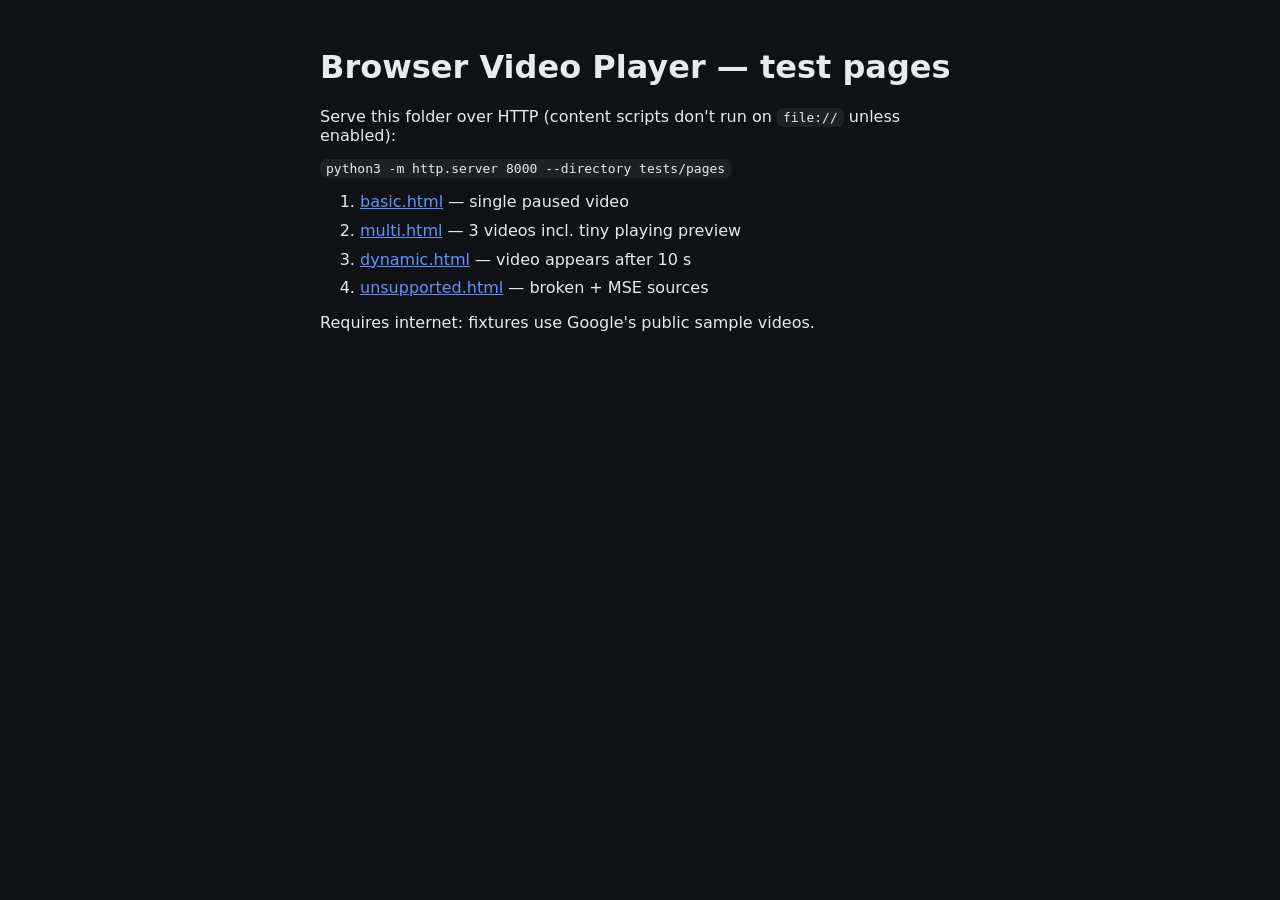
<file: tests/pages/index.html>
<!doctype html><html lang="en"><head><meta charset="utf-8"><title>BVP test hub</title>
<style>body{font-family:system-ui;background:#0f1115;color:#e8eaee;margin:3rem auto;max-width:640px;padding:0 1rem}
a{color:#5b96ff}li{margin:.6rem 0}code{background:#1c2027;padding:2px 6px;border-radius:6px}</style></head>
<body><h1>Browser Video Player — test pages</h1>
<p>Serve this folder over HTTP (content scripts don't run on <code>file://</code> unless enabled):</p>
<pre><code>python3 -m http.server 8000 --directory tests/pages</code></pre>
<ol>
<li><a href="basic.html">basic.html</a> — single paused video</li>
<li><a href="multi.html">multi.html</a> — 3 videos incl. tiny playing preview</li>
<li><a href="dynamic.html">dynamic.html</a> — video appears after 10 s</li>
<li><a href="unsupported.html">unsupported.html</a> — broken + MSE sources</li>
</ol>
<p>Requires internet: fixtures use Google's public sample videos.</p>
</body></html>
</file>
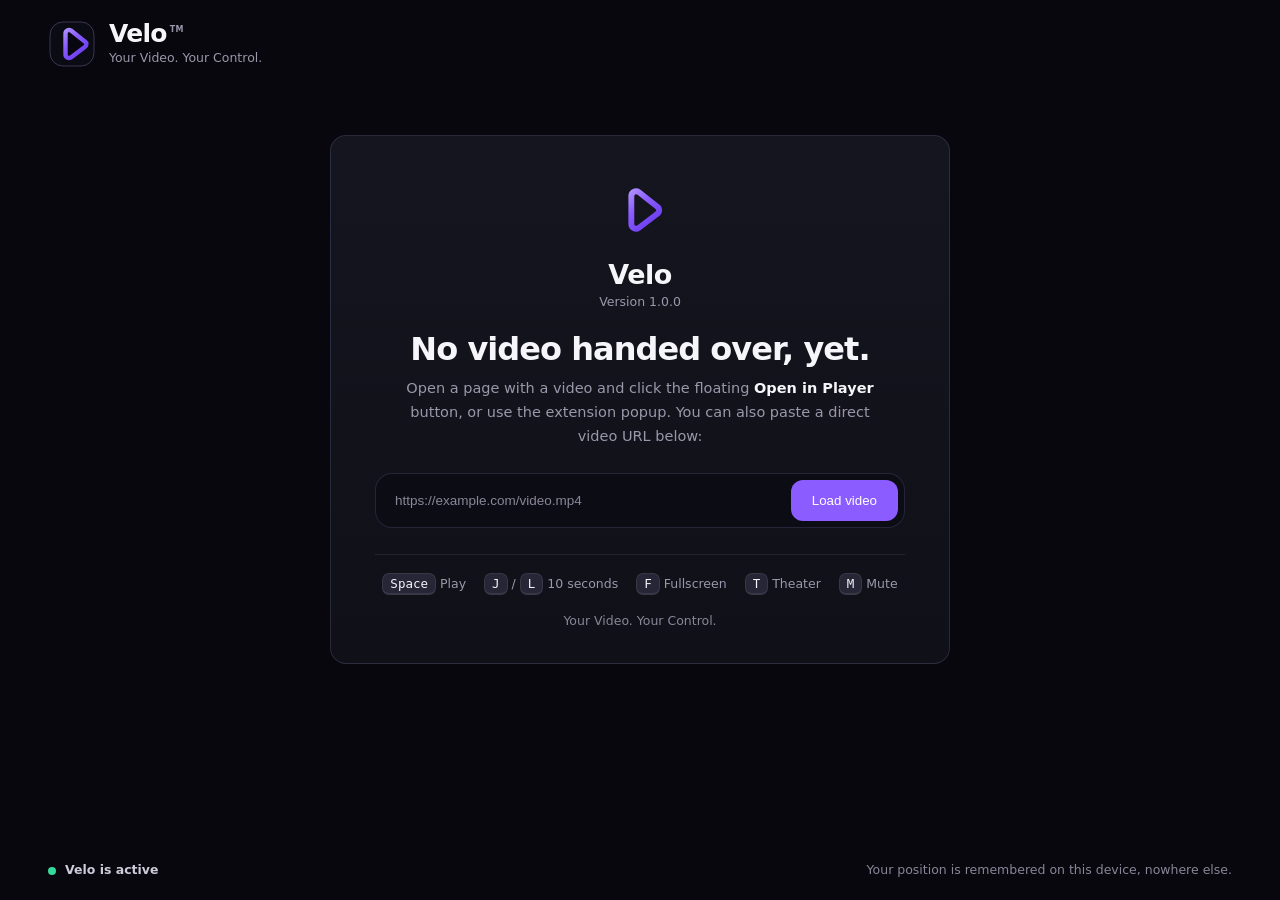
<file: player/player.html>
<!doctype html>
<html lang="en">
<head>
  <meta charset="utf-8">
  <meta name="viewport" content="width=device-width, initial-scale=1">
  <meta name="color-scheme" content="dark">
  <meta name="description" content="Velo. Your Video. Your Control.">
  <title>Velo | Video Player</title>
  <link rel="icon" type="image/svg+xml" href="data:image/svg+xml,%3Csvg xmlns='http://www.w3.org/2000/svg' viewBox='0 0 48 48'%3E%3Cdefs%3E%3ClinearGradient id='g' x1='8' y1='6' x2='40' y2='42' gradientUnits='userSpaceOnUse'%3E%3Cstop offset='0' stop-color='%23C4B0FF'/%3E%3Cstop offset='.45' stop-color='%238B5CFF'/%3E%3Cstop offset='1' stop-color='%235B2EE5'/%3E%3C/linearGradient%3E%3C/defs%3E%3Crect x='2' y='2' width='44' height='44' rx='13' fill='%230B0B13'/%3E%3Cpath d='M17.5 13.5v21c0 2.8 3.1 4.5 5.5 3L36.8 27c2.1-1.4 2.1-4.2 0-5.6L23 10.5c-2.4-1.5-5.5.2-5.5 3z' fill='%23080711' stroke='url(%23g)' stroke-width='4.4' stroke-linejoin='round'/%3E%3C/svg%3E">
  <link rel="stylesheet" href="player.css">
</head>
<body>
  <div id="app">
    <header id="topbar">
      <div class="brand">
        <svg class="brand-icon" viewBox="0 0 48 48" aria-hidden="true"><defs><linearGradient id="vgHead" x1="8" y1="6" x2="40" y2="42" gradientUnits="userSpaceOnUse"><stop offset="0" stop-color="#C4B0FF"/><stop offset=".45" stop-color="#8B5CFF"/><stop offset="1" stop-color="#5B2EE5"/></linearGradient></defs><rect x="2" y="2" width="44" height="44" rx="13" fill="#0B0B13" stroke="rgba(190,170,255,.28)"/><path d="M17.5 13.5v21c0 2.8 3.1 4.5 5.5 3L36.8 27c2.1-1.4 2.1-4.2 0-5.6L23 10.5c-2.4-1.5-5.5.2-5.5 3z" fill="#080711" stroke="url(#vgHead)" stroke-width="4.4" stroke-linejoin="round"/></svg>
        <span class="brand-copy">
          <span class="brand-name">Velo<sup>TM</sup></span>
          <span class="brand-tag">Your Video. Your Control.</span>
        </span>
      </div>
      <div id="videoTitle" class="title"></div>
      <div id="sourceNote" class="note"></div>
    </header>

    <main id="stage">
      <!-- ============ PLAYER ============ -->
      <div id="player" class="hidden">
        <video id="video" playsinline preload="auto"></video>
        <iframe id="embedFrame" class="hidden" allow="autoplay; fullscreen; picture-in-picture; encrypted-media" referrerpolicy="no-referrer-when-downgrade" frameborder="0"></iframe>

        <div class="velo-badge" aria-hidden="true">
          <svg viewBox="0 0 48 48"><defs><linearGradient id="vgBadge" x1="8" y1="6" x2="40" y2="42" gradientUnits="userSpaceOnUse"><stop offset="0" stop-color="#C4B0FF"/><stop offset=".45" stop-color="#8B5CFF"/><stop offset="1" stop-color="#5B2EE5"/></linearGradient></defs><path d="M17.5 13.5v21c0 2.8 3.1 4.5 5.5 3L36.8 27c2.1-1.4 2.1-4.2 0-5.6L23 10.5c-2.4-1.5-5.5.2-5.5 3z" fill="none" stroke="url(#vgBadge)" stroke-width="4.4" stroke-linejoin="round"/></svg>
          <span>Velo</span>
        </div>

        <!-- center layers -->
        <div id="spinner" class="center-layer hidden"><div class="ring"></div></div>
        <div id="bigPlay" class="center-layer hidden">
          <button id="bigPlayBtn" aria-label="Play">
            <svg viewBox="0 0 24 24" fill="currentColor"><path d="M8.8 6.1v11.8c0 .8.9 1.3 1.6.9l8.7-5.9a1.15 1.15 0 0 0 0-1.8L10.4 5.2c-.7-.4-1.6.1-1.6.9z"/></svg>
          </button>
        </div>

        <div id="errorBox" class="modal hidden">
          <div class="modal-card">
            <svg class="err-ico" viewBox="0 0 24 24" fill="none" stroke="currentColor" stroke-width="2" stroke-linecap="round" stroke-linejoin="round"><path d="m21.73 18-8-14a2 2 0 0 0-3.48 0l-8 14A2 2 0 0 0 4 21h16a2 2 0 0 0 1.73-3Z"/><path d="M12 9v4"/><path d="M12 17h.01"/></svg>
            <h2>Unable to play this video</h2>
            <p id="errorDetail">The video source may not be supported inside the extension player.</p>
            <p id="errorHint" class="hint"></p>
            <div class="actions">
              <button id="btnRetry" class="btn">Retry</button>
              <button id="btnPopout" class="btn ghost">Pop-out Player Window</button>
              <button id="btnLoadOther" class="btn ghost">Load a different URL</button>
              <a id="errorSrcLink" class="btn ghost hidden" target="_blank" rel="noopener">Open source URL</a>
            </div>
          </div>
        </div>

        <div id="endedBox" class="modal hidden">
          <div class="modal-card">
            <svg class="end-mark" viewBox="0 0 48 48" aria-hidden="true"><defs><linearGradient id="vgEnd" x1="8" y1="6" x2="40" y2="42" gradientUnits="userSpaceOnUse"><stop offset="0" stop-color="#C4B0FF"/><stop offset=".45" stop-color="#8B5CFF"/><stop offset="1" stop-color="#5B2EE5"/></linearGradient></defs><path d="M17.5 13.5v21c0 2.8 3.1 4.5 5.5 3L36.8 27c2.1-1.4 2.1-4.2 0-5.6L23 10.5c-2.4-1.5-5.5.2-5.5 3z" fill="none" stroke="url(#vgEnd)" stroke-width="4.4" stroke-linejoin="round"/></svg>
            <h2>Playback finished</h2>
            <div class="actions">
              <button id="btnReplay" class="btn">
                <svg viewBox="0 0 24 24" fill="none" stroke="currentColor" stroke-width="2" stroke-linecap="round" stroke-linejoin="round"><path d="M3 12a9 9 0 1 0 9-9 9.75 9.75 0 0 0-6.74 2.74L3 8"/><path d="M3 3v5h5"/></svg>
                Replay
              </button>
              <button id="btnEndedNext" class="btn ghost hidden">Next video <svg viewBox="0 0 24 24" fill="none" stroke="currentColor" stroke-width="2.4" stroke-linecap="round" stroke-linejoin="round"><path d="M9 5l7 7-7 7"/></svg></button>
            </div>
          </div>
        </div>

        <div id="toast" role="status"></div>

        <!-- ============ CONTROLS ============ -->
        <div id="controls">
          <div id="progress" role="slider" tabindex="0" aria-label="Seek bar"
               aria-valuemin="0" aria-valuemax="0" aria-valuenow="0">
            <div id="rail">
              <div id="bufferedBar"></div>
              <div id="playedBar"></div>
            </div>
            <div id="scrubHandle"></div>
            <div id="seekTip" class="hidden">0:00</div>
          </div>

          <div class="ctrl-row">
            <div class="cluster">
              <button id="btnPlay" class="ctl" title="Play / pause (space)" aria-label="Play or pause">
                <svg id="icoPlay" viewBox="0 0 24 24" fill="currentColor"><path d="M8.8 6.1v11.8c0 .8.9 1.3 1.6.9l8.7-5.9a1.15 1.15 0 0 0 0-1.8L10.4 5.2c-.7-.4-1.6.1-1.6.9z"/></svg>
                <svg id="icoPause" class="hidden" viewBox="0 0 24 24" fill="currentColor"><rect x="6.8" y="5" width="3.6" height="14" rx="1.8"/><rect x="13.6" y="5" width="3.6" height="14" rx="1.8"/></svg>
              </button>
              <button id="btnBack10" class="ctl" title="Back 10 seconds" aria-label="Back 10 seconds">
                <svg viewBox="0 0 24 24" fill="none" stroke="currentColor" stroke-width="2" stroke-linecap="round" stroke-linejoin="round"><path d="M3 12a9 9 0 1 0 9-9 9.75 9.75 0 0 0-6.74 2.74L3 8"/><path d="M3 3v5h5"/><text x="8.7" y="17.4" font-size="6.5" font-weight="700" fill="currentColor" stroke="none">10</text></svg>
              </button>
              <button id="btnFwd10" class="ctl" title="Forward 10 seconds" aria-label="Forward 10 seconds">
                <svg viewBox="0 0 24 24" fill="none" stroke="currentColor" stroke-width="2" stroke-linecap="round" stroke-linejoin="round"><path d="M21 12a9 9 0 1 1-9-9c2.52 0 4.93 1 6.74 2.74L21 8"/><path d="M21 3v5h-5"/><text x="8.7" y="17.4" font-size="6.5" font-weight="700" fill="currentColor" stroke="none">10</text></svg>
              </button>
              <button id="btnPrev" class="ctl" title="Previous video" aria-label="Previous video">
                <svg viewBox="0 0 24 24" fill="currentColor" stroke="currentColor" stroke-width="2" stroke-linecap="round" stroke-linejoin="round"><path d="M19 20 9 12l10-8v16z"/><path d="M5 19V5"/></svg>
              </button>
              <button id="btnNext" class="ctl" title="Next video" aria-label="Next video">
                <svg viewBox="0 0 24 24" fill="currentColor" stroke="currentColor" stroke-width="2" stroke-linecap="round" stroke-linejoin="round"><path d="m5 4 10 8-10 8V4z"/><path d="M19 5v14"/></svg>
              </button>
              <div class="time"><span id="tCur">0:00</span><span class="sep">/</span><span id="tDur">0:00</span></div>
            </div>

            <div class="cluster">
              <div id="volumeWrap">
                <button id="btnMute" class="ctl" title="Mute (m)" aria-label="Mute or unmute">
                  <svg id="icoVol" viewBox="0 0 24 24" fill="none" stroke="currentColor" stroke-width="2" stroke-linecap="round" stroke-linejoin="round"><path d="M11 5 6 9H2v6h4l5 4V5Z"/><path d="M15.54 8.46a5 5 0 0 1 0 7.07"/><path d="M19.07 4.93a10 10 0 0 1 0 14.14"/></svg>
                  <svg id="icoMuted" class="hidden" viewBox="0 0 24 24" fill="none" stroke="currentColor" stroke-width="2" stroke-linecap="round" stroke-linejoin="round"><path d="M11 5 6 9H2v6h4l5 4V5Z"/><path d="m22 9-6 6"/><path d="m16 9 6 6"/></svg>
                </button>
                <input id="volume" type="range" min="0" max="1" step="0.02" value="1" aria-label="Volume">
              </div>

              <div id="speedWrap">
                <button id="btnSpeed" class="ctl text" title="Playback speed" aria-haspopup="menu">1x</button>
                <div id="speedMenu" class="menu hidden" role="menu">
                  <div class="menu-head" aria-hidden="true">
                    <svg viewBox="0 0 24 24" fill="none" stroke="currentColor" stroke-width="2" stroke-linecap="round" stroke-linejoin="round"><path d="m12 14 4-4"/><path d="M3.34 19a10 10 0 1 1 17.32 0"/></svg>
                    <span>Speed</span>
                  </div>
                </div>
              </div>

              <button id="btnPip" class="ctl" title="Picture-in-picture (p)" aria-label="Picture in picture">
                <svg viewBox="0 0 24 24" fill="none" stroke="currentColor" stroke-width="2" stroke-linecap="round" stroke-linejoin="round"><path d="M21 9V5a2 2 0 0 0-2-2H5a2 2 0 0 0-2 2v14a2 2 0 0 0 2 2h4"/><rect x="13" y="13" width="8" height="5" rx="1"/></svg>
              </button>
              <button id="btnTheater" class="ctl" title="Theater mode (t)" aria-label="Theater mode">
                <svg viewBox="0 0 24 24" fill="none" stroke="currentColor" stroke-width="2"><rect x="3" y="6.5" width="18" height="11" rx="2.2"/></svg>
              </button>
              <button id="btnFull" class="ctl" title="Fullscreen (f)" aria-label="Fullscreen">
                <svg id="icoFull" viewBox="0 0 24 24" fill="none" stroke="currentColor" stroke-width="2" stroke-linecap="round" stroke-linejoin="round"><path d="M8 3H5a2 2 0 0 0-2 2v3"/><path d="M21 8V5a2 2 0 0 0-2-2h-3"/><path d="M3 16v3a2 2 0 0 0 2 2h3"/><path d="M16 21h3a2 2 0 0 0 2-2v-3"/></svg>
                <svg id="icoExitFull" class="hidden" viewBox="0 0 24 24" fill="none" stroke="currentColor" stroke-width="2" stroke-linecap="round" stroke-linejoin="round"><path d="M8 3v3a2 2 0 0 1-2 2H3"/><path d="M21 8h-3a2 2 0 0 1-2-2V3"/><path d="M3 16h3a2 2 0 0 1 2 2v3"/><path d="M16 21v-3a2 2 0 0 1 2-2h3"/></svg>
              </button>
            </div>
          </div>
        </div>
      </div>

      <!-- ============ EMPTY STATE / DIRECT LOAD ============ -->
      <div id="directLoad">
        <svg class="empty-logo" viewBox="0 0 48 48" aria-hidden="true"><defs><linearGradient id="vgEmpty" x1="8" y1="6" x2="40" y2="42" gradientUnits="userSpaceOnUse"><stop offset="0" stop-color="#C4B0FF"/><stop offset=".45" stop-color="#8B5CFF"/><stop offset="1" stop-color="#5B2EE5"/></linearGradient></defs><path d="M17.5 13.5v21c0 2.8 3.1 4.5 5.5 3L36.8 27c2.1-1.4 2.1-4.2 0-5.6L23 10.5c-2.4-1.5-5.5.2-5.5 3z" fill="none" stroke="url(#vgEmpty)" stroke-width="4.4" stroke-linejoin="round"/></svg>
        <p class="empty-brand">Velo</p>
        <p class="empty-version">Version 1.0.0</p>
        <h1>No video handed over, yet.</h1>
        <p class="dim">Open a page with a video and click the floating <strong>Open in Player</strong> button,
        or use the extension popup. You can also paste a direct video URL below:</p>
        <div class="direct-row">
          <input id="directUrl" type="url" placeholder="https://example.com/video.mp4" spellcheck="false">
          <button id="directGo" class="btn">Load video</button>
        </div>
        <div class="shortcuts" aria-hidden="true">
          <span><kbd>Space</kbd> Play</span>
          <span><kbd>J</kbd> / <kbd>L</kbd> 10 seconds</span>
          <span><kbd>F</kbd> Fullscreen</span>
          <span><kbd>T</kbd> Theater</span>
          <span><kbd>M</kbd> Mute</span>
        </div>
        <p class="made">Your Video. Your Control.</p>
      </div>
    </main>

    <footer id="pagefoot">
      <span class="foot-status"><span class="status-dot" aria-hidden="true"></span>Velo is active</span>
      <span>Your position is remembered on this device, nowhere else.</span>
    </footer>
  </div>

  <script src="../shared/util.js"></script>
  <script src="hls.min.js"></script>
  <script src="player.js"></script>
</body>
</html>
</file>
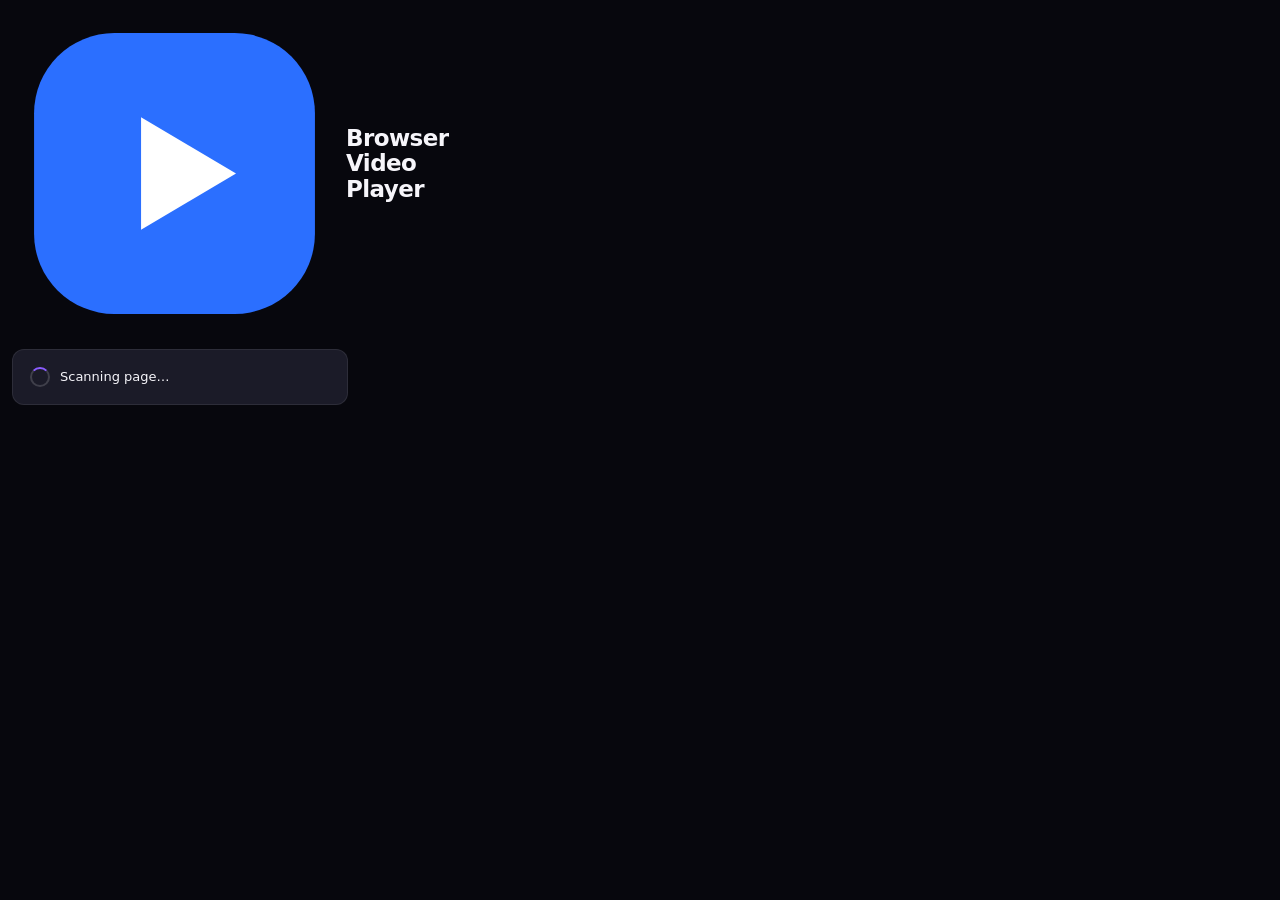
<file: popup/popup.html>
<!doctype html>
<html lang="en">
<head>
  <meta charset="utf-8">
  <link rel="stylesheet" href="popup.css">
</head>
<body>
  <header>
    <svg viewBox="0 0 24 24" aria-hidden="true"><rect x="1.5" y="1.5" width="21" height="21" rx="6" fill="#2b6fff"/><path d="M9.5 7.8v8.4L16.6 12z" fill="#fff"/></svg>
    <div class="head-text">
      <h1>Browser Video Player</h1>
      <div id="pageMeta" class="meta">Checking current tab…</div>
    </div>
  </header>

  <main>
    <div id="stateLoading" class="state"><div class="spinner"></div>Scanning page…</div>

    <div id="stateNone" class="state hidden">
      <span class="dot gray"></span>
      <p>No playable video detected on this page.</p>
    </div>

    <div id="stateUnavailable" class="state hidden">
      <p>Can&rsquo;t scan this page.<br><span class="dim">Chrome restricts extensions on browser, Web Store and PDF pages. If the page is still loading, try again.</span></p>
    </div>

    <div id="stateList" class="hidden">
      <div id="videoCount" class="count"></div>
      <div id="videoRows"></div>
    </div>
  </main>

  <footer>
    <button id="openBest" class="primary hidden">▶&nbsp; Open Player</button>
  </footer>

  <script src="../shared/util.js"></script>
  <script src="popup.js"></script>
</body>
</html>
</file>
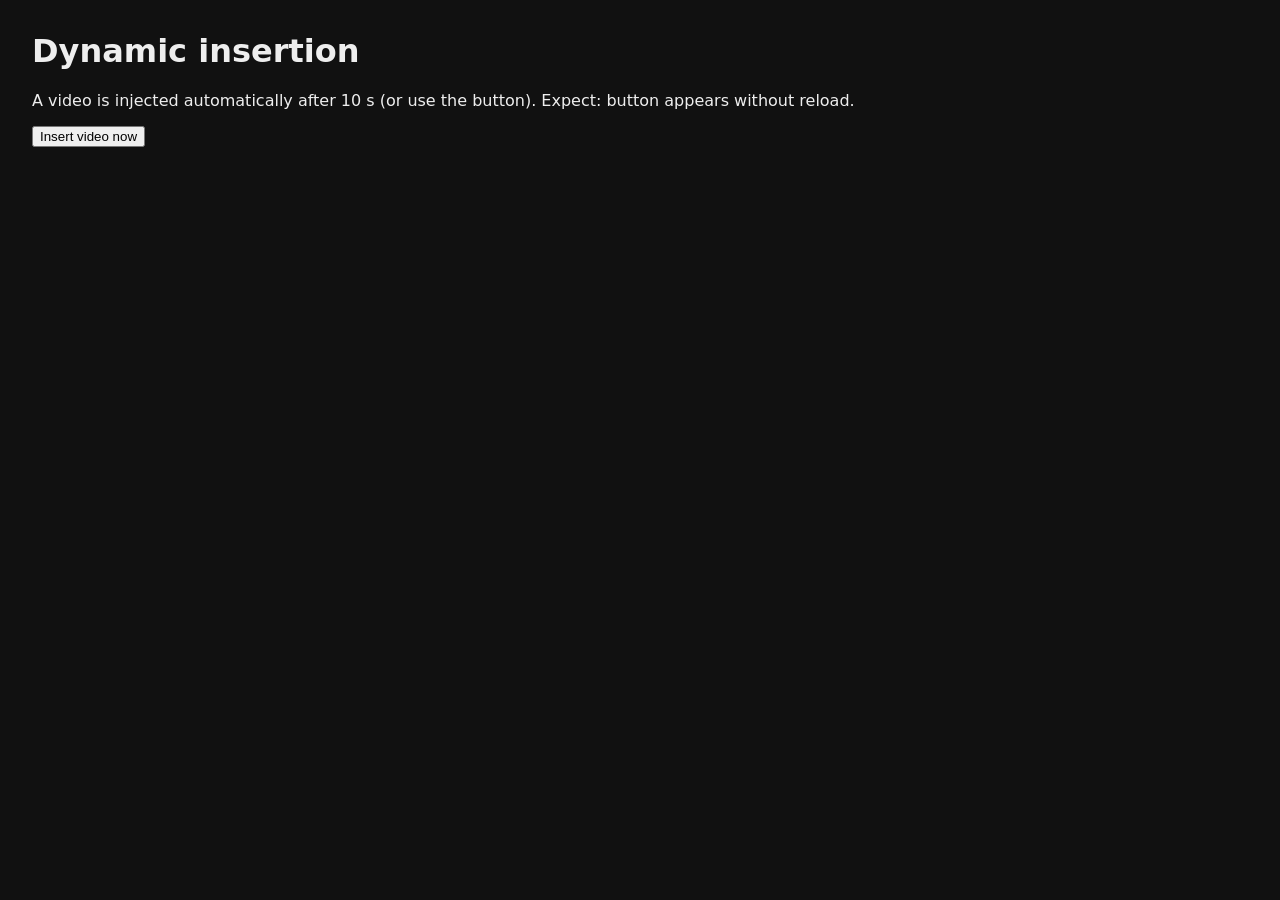
<file: tests/pages/dynamic.html>
<!doctype html><html lang="en"><head><meta charset="utf-8"><title>BVP — dynamic video</title>
<style>body{font-family:system-ui;background:#111;color:#eee;margin:2rem}</style></head>
<body><h1>Dynamic insertion</h1>
<p>A video is injected automatically after 10 s (or use the button). Expect: button appears without reload.</p>
<button id="add">Insert video now</button>
<div id="slot"></div>
<script>
function addVideo() {
  if (document.querySelector('#slot video')) return;
  const v = document.createElement('video');
  v.controls = true; v.preload = 'metadata';
  v.style.width = 'min(640px,90vw)';
  v.src = 'https://commondatastorage.googleapis.com/gtv-videos-bucket/sample/ElephantsDream.mp4';
  document.getElementById('slot').appendChild(v);
}
document.getElementById('add').addEventListener('click', addVideo);
setTimeout(addVideo, 10000);
</script>
</body></html>
</file>
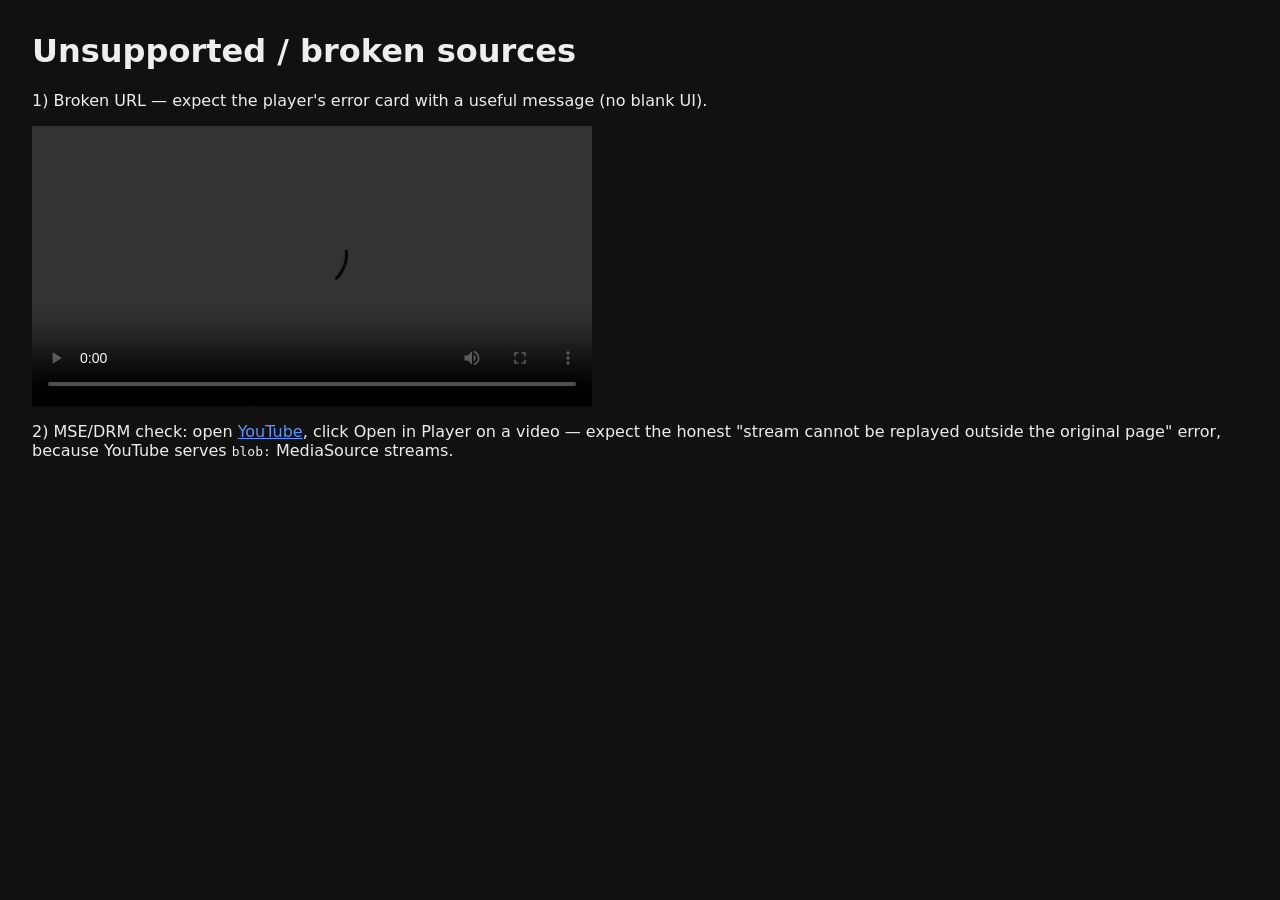
<file: tests/pages/unsupported.html>
<!doctype html><html lang="en"><head><meta charset="utf-8"><title>BVP — unsupported sources</title>
<style>body{font-family:system-ui;background:#111;color:#eee;margin:2rem}video{width:min(560px,92vw);display:block;margin-top:1rem}</style></head>
<body><h1>Unsupported / broken sources</h1>
<p>1) Broken URL — expect the player's error card with a useful message (no blank UI).</p>
<video controls preload="metadata" src="https://example.com/definitely-not-a-video.mp4"></video>
<p>2) MSE/DRM check: open <a style="color:#5b96ff" href="https://www.youtube.com">YouTube</a>, click Open in Player on a video — expect the honest "stream cannot be replayed outside the original page" error, because YouTube serves <code>blob:</code> MediaSource streams.</p>
</body></html>
</file>
<file: player/player.css>
* { box-sizing: border-box; }

:root {
  --bg: #07070D;
  --surface: #12121B;
  --surface-2: #1A1A26;
  --surface-3: #262636;
  --line: rgba(190, 175, 255, .15);
  --line-soft: rgba(255, 255, 255, .08);
  --text: #F6F5FA;
  --text-soft: #CFCBD9;
  --muted: #9B97AB;
  --muted-2: #8A8698;
  --accent: #8B5CFF;
  --accent-deep: #5B2EE5;
  --accent-soft: #B79CFF;
  --selected: #38256F;
  --green: #35D99A;
  --red: #FF6B5E;
  --radius-l: 16px;
  color-scheme: dark;
}

html, body { height: 100%; }
body {
  margin: 0;
  background: var(--bg);
  color: var(--text);
  font: 14px/1.5 "Poppins", "Montserrat", "Avenir Next", "Segoe UI", system-ui, -apple-system, Roboto, Helvetica, Arial, sans-serif;
  -webkit-font-smoothing: antialiased;
}
.hidden { display: none !important; }
h1, h2 { text-wrap: balance; }
::selection { background: var(--accent); color: #fff; }
#app { min-height: 100vh; display: flex; flex-direction: column; }

/* ---------- top bar: board brand lockup ---------- */
#topbar {
  width: min(1240px, 100%); margin: 0 auto;
  display: flex; align-items: center; gap: 22px;
  padding: 20px 28px 4px;
}
.brand { display: flex; align-items: center; gap: 13px; flex: none; }
.brand-icon { width: 48px; height: 48px; }
.brand-copy { display: flex; flex-direction: column; }
.brand-name { font-size: 25px; font-weight: 750; letter-spacing: -.03em; line-height: 1.05; white-space: nowrap; }
.brand-name sup { font-size: 8px; font-weight: 600; color: var(--muted); letter-spacing: .04em; margin-left: 3px; }
.brand-tag { font-size: 12.5px; font-weight: 500; color: var(--muted); white-space: nowrap; margin-top: 2px; }
#videoTitle {
  flex: 1; min-width: 0;
  font-size: 16.5px; font-weight: 650; letter-spacing: -.015em;
  white-space: nowrap; overflow: hidden; text-overflow: ellipsis;
  padding: 2px 0;
}
#videoTitle:empty { visibility: hidden; }
.note {
  flex: none; max-width: 30%;
  display: inline-flex; align-items: center; gap: 8px;
  color: var(--muted); font-size: 12.5px; font-weight: 550;
  white-space: nowrap; overflow: hidden; text-overflow: ellipsis;
}
.note::before { content: ""; width: 7px; height: 7px; border-radius: 50%; flex: none; background: var(--accent); }
.note:empty { display: none; }

/* ---------- stage / player: one big board panel ---------- */
#stage {
  flex: 1; width: min(1240px, 100%); margin: 0 auto;
  display: flex; align-items: flex-start; justify-content: center;
  padding: 18px 28px 8px;
}
#player {
  position: relative; width: 100%; max-width: 1120px;
  background: #000; border: 1px solid var(--line); border-radius: var(--radius-l);
  overflow: hidden;
  box-shadow: 0 2px 8px rgba(0, 0, 0, .35);
}
body.theater #stage { padding: 0; }
body.theater #player { max-width: none; border-radius: 0; border-left: 0; border-right: 0; }

/* soft top shade so the badge and title stay readable on bright frames */
#player::before {
  content: ""; position: absolute; inset: 0 0 auto; height: 120px; z-index: 2;
  background: linear-gradient(180deg, rgba(0, 0, 0, .35), transparent);
  pointer-events: none;
}

#video, #embedFrame {
  display: block; width: 100%;
  aspect-ratio: 16 / 9;
  max-height: calc(100vh - 190px);
  background: #000; border: none;
}
#player:fullscreen { max-width: none; border-radius: 0; display: flex; align-items: center; justify-content: center; }
#player:fullscreen #video, #player:fullscreen #embedFrame { width: 100%; height: 100%; max-height: none; object-fit: contain; aspect-ratio: auto; }

/* Velo pill on the video, top right, as on the board's hero player */
.velo-badge {
  position: absolute; top: 18px; right: 18px; z-index: 3;
  display: flex; align-items: center; gap: 8px;
  background: rgba(7, 7, 13, .74); border: 1px solid var(--line-soft);
  border-radius: 999px; padding: 8px 15px 8px 10px;
  font-size: 14px; font-weight: 700; letter-spacing: -.01em;
  pointer-events: none;
}
.velo-badge svg { width: 21px; height: 21px; }

/* ---------- center layers ---------- */
.center-layer { position: absolute; inset: 0; display: grid; place-items: center; pointer-events: none; z-index: 4; }
.center-layer > * { pointer-events: auto; }
.ring {
  width: 48px; height: 48px; border-radius: 50%;
  border: 3px solid rgba(255, 255, 255, .18); border-top-color: var(--accent);
  animation: spin .8s linear infinite; pointer-events: none;
}
@keyframes spin { to { transform: rotate(360deg); } }
#bigPlayBtn {
  width: 94px; height: 94px; border-radius: 50%;
  border: 1px solid rgba(255, 255, 255, .16);
  background: rgba(20, 20, 28, .92); color: #fff;
  display: grid; place-items: center; cursor: pointer;
  box-shadow: 0 4px 8px rgba(0, 0, 0, .4);
  transition: transform .16s ease, background .16s ease;
}
#bigPlayBtn:hover { transform: scale(1.05); background: rgba(38, 38, 52, .85); }
#bigPlayBtn svg { width: 40px; height: 40px; margin-left: 4px; }

/* ---------- modals / toast: board panels ---------- */
.modal {
  position: absolute; inset: 0; z-index: 6;
  display: grid; place-items: center; padding: 22px;
  background: rgba(4, 4, 8, .74);
}
.modal-card {
  width: 100%; max-width: 470px; text-align: center;
  background: linear-gradient(180deg, #171724, #12121B);
  border: 1px solid var(--line); border-radius: 16px;
  padding: 30px 28px;
}
.modal-card h2 { margin: 12px 0 8px; font-size: 20px; font-weight: 700; letter-spacing: -.015em; }
.modal-card p { margin: 0 0 6px; color: var(--text-soft); font-size: 13.5px; }
.modal-card .hint { color: var(--muted); font-size: 12.5px; }
.err-ico { width: 36px; height: 36px; color: var(--red); }
.end-mark { width: 44px; height: 44px; }
.actions { display: flex; flex-wrap: wrap; gap: 9px; justify-content: center; margin-top: 20px; }
.btn {
  display: inline-flex; align-items: center; gap: 8px;
  border: 1px solid transparent; border-radius: 999px;
  background: var(--accent); color: #fff;
  font: 700 13px/1 inherit; padding: 12px 19px; cursor: pointer;
  text-decoration: none;
  transition: background .15s ease, transform .1s ease;
}
.btn:hover { background: #7C4DFF; }
.btn:active { transform: scale(.97); }
.btn.ghost { background: var(--surface-2); border-color: var(--line-soft); color: var(--text); box-shadow: none; }
.btn.ghost:hover { background: var(--surface-3); filter: none; }
.btn svg { width: 15px; height: 15px; }

#toast {
  position: absolute; top: 18px; left: 18px; z-index: 7;
  max-width: min(430px, 86%);
  background: rgba(15, 15, 23, .94); border: 1px solid var(--line);
  border-radius: 16px; padding: 13px 17px 13px 50px;
  font-size: 13.5px; font-weight: 600; text-align: left;
  opacity: 0; transition: opacity .25s ease; pointer-events: none;
}
#toast.show { opacity: 1; }
#toast::before {
  content: ""; position: absolute; left: 14px; top: 50%; transform: translateY(-50%);
  width: 25px; height: 25px; border-radius: 50%;
  background:
    url("data:image/svg+xml,%3Csvg xmlns='http://www.w3.org/2000/svg' viewBox='0 0 24 24' fill='none' stroke='white' stroke-width='3.2' stroke-linecap='round' stroke-linejoin='round'%3E%3Cpath d='M5 12.8 10 17.5 19 7'/%3E%3C/svg%3E") center / 13px no-repeat,
    var(--accent);
}

/* ---------- controls: painted on the frame, board style ---------- */
#controls {
  position: absolute; left: 0; right: 0; bottom: 0; z-index: 5;
  padding: 62px 22px 15px;
  background: linear-gradient(to top, rgba(2, 2, 6, .94), rgba(2, 2, 6, .55) 58%, transparent);
  transition: opacity .25s ease, transform .25s ease;
}
#player.idle #controls { opacity: 0; transform: translateY(8px); pointer-events: none; }
#player.idle { cursor: none; }

#progress { position: relative; height: 20px; display: flex; align-items: center; cursor: pointer; touch-action: none; }
#rail {
  position: relative; width: 100%; height: 5px; border-radius: 99px;
  background: rgba(255, 255, 255, .22); overflow: hidden;
  transition: height .12s ease;
}
#progress:hover #rail, #progress.dragging #rail { height: 7px; }
#bufferedBar { position: absolute; inset: 0 auto 0 0; width: 0; background: rgba(255, 255, 255, .26); }
#playedBar { position: absolute; inset: 0 auto 0 0; width: 0; background: var(--accent); }
#scrubHandle {
  position: absolute; top: 50%; left: 0; width: 15px; height: 15px;
  margin-top: -7.5px; transform: translateX(-50%);
  border-radius: 50%; background: var(--accent);
  box-shadow: 0 1px 4px rgba(0, 0, 0, .5);
  pointer-events: none;
}
#seekTip {
  position: absolute; bottom: 26px; transform: translateX(-50%);
  background: rgba(15, 15, 23, .94); border: 1px solid var(--line);
  padding: 5px 10px; border-radius: 10px; font-size: 12px;
  font-variant-numeric: tabular-nums; pointer-events: none;
}

.ctrl-row { display: flex; align-items: center; justify-content: space-between; gap: 14px; margin-top: 7px; }
.cluster { display: flex; align-items: center; gap: 3px; min-width: 0; }
.ctl {
  appearance: none; border: 0; background: transparent; color: #fff;
  width: 42px; height: 42px; border-radius: 12px;
  display: grid; place-items: center; cursor: pointer; flex: none;
  transition: background .15s ease, transform .1s ease;
}
.ctl:hover { background: rgba(255, 255, 255, .1); }
.ctl:active { transform: scale(.93); }
.ctl:focus-visible, #progress:focus-visible, .btn:focus-visible, #directUrl:focus-visible {
  outline: 2px solid var(--accent); outline-offset: 2px;
}
.ctl svg { width: 23px; height: 23px; }
.ctl:disabled { opacity: .3; pointer-events: none; }
#btnPlay { width: 48px; height: 48px; border-radius: 50%; background: var(--accent); }
#btnPlay:hover { background: #7C4DFF; }
#btnPlay svg { width: 29px; height: 29px; }
.ctl.text {
  width: auto; min-width: 78px; height: 40px; padding: 0 17px;
  background: rgba(255, 255, 255, .13); border: 1px solid rgba(255, 255, 255, .08);
  border-radius: 999px;
  font-size: 15px; font-weight: 650; letter-spacing: .01em;
}
.ctl.text:hover { background: rgba(255, 255, 255, .2); }
.ctl.active { color: var(--accent-soft); }
.time { margin-left: 12px; font-size: 15px; font-weight: 550; font-variant-numeric: tabular-nums; user-select: none; white-space: nowrap; }
.time .sep { margin: 0 6px; color: var(--muted); }

/* volume: slider visible, as on the board */
#volumeWrap { display: flex; align-items: center; gap: 4px; }
#volume {
  -webkit-appearance: none; appearance: none;
  width: 92px; height: 5px; border-radius: 99px;
  background: rgba(255, 255, 255, .3); cursor: pointer;
}
#volume::-webkit-slider-thumb {
  -webkit-appearance: none; width: 13px; height: 13px;
  border-radius: 50%; background: #fff; box-shadow: 0 1px 5px rgba(0, 0, 0, .5);
}
#volume::-moz-range-thumb { width: 13px; height: 13px; border: 0; border-radius: 50%; background: #fff; }
#volume::-moz-range-track { height: 5px; border-radius: 99px; background: rgba(255, 255, 255, .3); }

/* ---------- speed menu: the board's Speed panel ---------- */
#speedWrap { position: relative; }
.menu {
  position: absolute; bottom: 52px; right: 0; width: 176px;
  background: rgba(17, 17, 26, .97); border: 1px solid var(--line);
  border-radius: 14px; padding: 8px;
  display: flex; flex-direction: column;
  box-shadow: 0 4px 8px rgba(0, 0, 0, .45); z-index: 8;
}
.menu-head {
  display: flex; align-items: center; gap: 9px;
  padding: 9px 12px 10px; margin-bottom: 5px;
  border-bottom: 1px solid var(--line-soft);
  color: var(--text); font-size: 14px; font-weight: 650;
}
.menu-head svg { width: 19px; height: 19px; color: var(--text-soft); }
.menu button {
  appearance: none; border: 0; background: transparent; color: var(--text-soft);
  padding: 9px 12px; border-radius: 11px; text-align: left;
  cursor: pointer; font-size: 14.5px; font-variant-numeric: tabular-nums;
}
.menu button:hover { background: rgba(255, 255, 255, .07); color: var(--text); }
.menu button.active {
  background: var(--selected); color: #fff; font-weight: 650;
  background-image: url("data:image/svg+xml,%3Csvg xmlns='http://www.w3.org/2000/svg' viewBox='0 0 24 24' fill='none' stroke='white' stroke-width='3' stroke-linecap='round' stroke-linejoin='round'%3E%3Cpath d='M5 12.8 10 17.5 19 7'/%3E%3C/svg%3E");
  background-repeat: no-repeat; background-position: right 12px center; background-size: 14px;
  padding-right: 34px;
}

/* ---------- empty state: the board's About panel, with the real form ---------- */
#directLoad {
  width: min(620px, 94vw); margin: 5vh auto 0;
  text-align: center;
  background: linear-gradient(180deg, #15151F, #101018);
  border: 1px solid var(--line); border-radius: 16px;
  padding: 42px 44px 32px;
}
.empty-logo { width: 64px; height: 64px; }
.empty-brand { margin: 12px 0 0; font-size: 27px; font-weight: 750; letter-spacing: -.02em; line-height: 1.1; }
.empty-version { margin: 3px 0 0; color: var(--muted); font-size: 12.5px; }
#directLoad h1 { margin: 20px 0 9px; font-size: 32px; font-weight: 700; letter-spacing: -.03em; line-height: 1.15; }
#directLoad .dim { color: var(--muted); font-size: 14.5px; line-height: 1.65; max-width: 480px; margin: 0 auto; }
#directLoad strong { color: var(--text); }
.direct-row {
  display: flex; gap: 6px; margin-top: 24px;
  background: #0C0C15; border: 1px solid var(--line);
  border-radius: 17px; padding: 6px;
}
.direct-row:focus-within { border-color: rgba(139, 92, 255, .55); }
#directUrl {
  flex: 1; min-width: 0; padding: 11px 13px;
  background: transparent; border: 0; outline: none;
  color: var(--text); font-size: 13.5px;
}
#directUrl::placeholder { color: var(--muted-2); }
#directGo { border-radius: 12px; box-shadow: none; padding: 12px 20px; }
.shortcuts {
  margin-top: 26px; padding-top: 20px; border-top: 1px solid var(--line-soft);
  display: flex; flex-wrap: wrap; gap: 9px 18px; justify-content: center;
  color: var(--muted); font-size: 12.5px;
}
.shortcuts kbd {
  background: var(--surface-3); border: 1px solid var(--line-soft); border-bottom-width: 2px;
  border-radius: 7px; padding: 2px 7px;
  color: var(--text); font: 600 11px/1.5 inherit;
}
.made { margin: 18px 0 0; color: var(--muted-2); font-size: 12.5px; }

/* ---------- page footer: board notification line ---------- */
#pagefoot {
  width: min(1240px, 100%); margin: 0 auto;
  padding: 10px 28px 20px;
  display: flex; align-items: center; justify-content: space-between; gap: 16px; flex-wrap: wrap;
  color: var(--muted-2); font-size: 12.5px;
}
.foot-status { display: inline-flex; align-items: center; gap: 9px; color: var(--text-soft); font-weight: 600; }
.status-dot { width: 8px; height: 8px; border-radius: 50%; flex: none; background: var(--green); }

/* ---------- responsive ---------- */
@media (max-width: 900px) {
  #videoTitle { display: none; }
}
@media (max-width: 640px) {
  #topbar { padding: 14px 16px 2px; gap: 12px; }
  .brand-icon { width: 40px; height: 40px; }
  .brand-name { font-size: 21px; }
  .brand-tag { font-size: 11.5px; }
  .note { display: none; }
  #stage { padding: 12px 12px 4px; }
  #player { border-radius: 20px; }
  .velo-badge { top: 12px; right: 12px; padding: 6px 12px 6px 8px; font-size: 12.5px; }
  #controls { padding: 44px 12px 10px; }
  .ctl { width: 40px; height: 40px; }
  .ctl svg { width: 20px; height: 20px; }
  #btnPlay { width: 44px; height: 44px; }
  #volume { display: none; }
  .ctl.text { min-width: 64px; height: 36px; padding: 0 12px; font-size: 13.5px; }
  .time { margin-left: 7px; font-size: 12.5px; }
  #directLoad { padding: 32px 22px 26px; }
  #directLoad h1 { font-size: 24px; }
  #pagefoot { padding: 8px 16px 16px; }
}
@media (max-width: 520px) {
  #btnPrev, #btnNext, #btnTheater, #btnBack10, #btnFwd10 { display: none; }
}
@media (prefers-reduced-motion: reduce) {
  *, *::before, *::after { transition: none !important; animation: none !important; }
}
</file>
<file: popup/popup.css>
:root {
  --bg: #07070D;
  --surface: #14141F;
  --surface-2: #1B1B28;
  --surface-3: #2A2A38;
  --line: rgba(190, 175, 255, .15);
  --line-soft: rgba(255, 255, 255, .08);
  --text: #F6F5FA;
  --muted: #9B97AB;
  --muted-2: #8A8698;
  --accent: #8B5CFF;
  --green: #35D99A;
  color-scheme: dark;
}
* { box-sizing: border-box; }
body {
  width: 360px; margin: 0; padding: 12px;
  background: var(--bg);
  color: var(--text);
  font: 13px/1.5 "Poppins", "Montserrat", "Avenir Next", "Segoe UI", system-ui, -apple-system, Roboto, sans-serif;
  -webkit-font-smoothing: antialiased;
}
.hidden { display: none !important; }
::selection { background: var(--accent); color: #fff; }

.popup-shell {
  background: linear-gradient(180deg, #15151F, #101018);
  border: 1px solid var(--line); border-radius: 16px;
  padding: 18px 18px 16px;
}

/* ---------- header: board lockup ---------- */
header { display: flex; align-items: center; gap: 11px; padding: 1px 2px 15px; }
.logo-mark { width: 34px; height: 34px; flex: none; }
.head-text { flex: 1; min-width: 0; }
h1 { margin: 0; font-size: 23px; font-weight: 750; letter-spacing: -.025em; line-height: 1.1; }
.meta { color: var(--muted); font-size: 11.5px; margin-top: 2px; max-width: 235px; white-space: nowrap; overflow: hidden; text-overflow: ellipsis; }
.version {
  flex: none; color: var(--muted); font-size: 11px; font-weight: 650;
  border: 1px solid var(--line-soft); border-radius: 999px; padding: 5px 10px;
}

/* ---------- states ---------- */
main { min-height: 74px; }
.state {
  display: flex; align-items: center; gap: 10px;
  background: var(--surface-2); border: 1px solid var(--line-soft);
  border-radius: 12px; padding: 17px;
  color: var(--text); font-size: 13px;
}
.state p { margin: 0; }
.dim { color: var(--muted); font-size: 11.5px; }
.dot { width: 9px; height: 9px; border-radius: 50%; flex: none; }
.dot.green { background: var(--green); }
.dot.gray { background: #5B6472; }
.dot.amber { background: #E6A23C; }
.spinner {
  width: 20px; height: 20px; border-radius: 50%; flex: none;
  border: 2.5px solid rgba(255, 255, 255, .16); border-top-color: var(--accent);
  animation: spin .8s linear infinite;
}
@keyframes spin { to { transform: rotate(360deg); } }

/* ---------- detection summary: the board's big inner card ---------- */
.detect-hero {
  display: flex; align-items: center; gap: 15px;
  padding: 2px 2px 15px;
  border-bottom: 1px solid var(--line-soft);
  margin-bottom: 12px;
}
.detect-circle {
  width: 58px; height: 58px; border-radius: 50%; flex: none;
  background: var(--surface-3); color: #fff;
  display: grid; place-items: center;
}
.detect-circle svg { width: 24px; height: 24px; margin-left: 2px; }
.detect-copy { min-width: 0; }
.detect-label { display: block; color: var(--muted); font-size: 12.5px; font-weight: 550; }
.count { font-size: 20px; font-weight: 750; letter-spacing: -.02em; line-height: 1.2; margin-top: 2px; }

/* ---------- video rows: dark tiles ---------- */
#videoRows { display: flex; flex-direction: column; max-height: 292px; overflow-y: auto; border: 1px solid var(--line-soft); border-radius: 12px; }
#videoRows::-webkit-scrollbar { width: 7px; }
#videoRows::-webkit-scrollbar-thumb { background: var(--surface-3); border-radius: 99px; }
.vrow {
  position: relative;
  display: flex; flex-direction: column; gap: 4px; width: 100%; text-align: left;
  justify-content: center; min-height: 68px;
  padding: 13px 14px 13px 68px;
  background: transparent; color: var(--text);
  border: 0; border-bottom: 1px solid var(--line-soft); cursor: pointer;
  font: inherit;
  transition: background .15s ease;
}
.vrow::before {
  content: ""; position: absolute; left: 14px; top: 50%; transform: translateY(-50%);
  width: 40px; height: 40px; border-radius: 10px;
  background:
    url("data:image/svg+xml,%3Csvg xmlns='http://www.w3.org/2000/svg' viewBox='0 0 24 24' fill='%23A78BFF'%3E%3Cpath d='M8.5 5.8v12.4c0 .8.9 1.3 1.6.9l9.7-6.2c.6-.4.6-1.4 0-1.8L10.1 4.9c-.7-.4-1.6.1-1.6.9z'/%3E%3C/svg%3E") center / 15px no-repeat,
    #241B45;
}
.vrow:last-child { border-bottom: 0; }
.vrow:hover, .vrow:focus-visible { background: rgba(255, 255, 255, .045); outline: none; }
.vlabel { font-weight: 650; font-size: 13px; white-space: nowrap; overflow: hidden; text-overflow: ellipsis; max-width: 288px; }
.vmeta { font-size: 11.5px; color: var(--muted); display: flex; gap: 7px; align-items: center; flex-wrap: wrap; font-variant-numeric: tabular-nums; }
.tag { padding: 2px 8px; border-radius: 999px; font-size: 10px; font-weight: 700; }
.tag.playing { background: rgba(53, 217, 154, .15); color: #4ADE80; }
.tag.paused { background: rgba(255, 255, 255, .07); color: var(--muted); }
.tag.stream { background: rgba(139, 92, 255, .18); color: #D8CCFF; }

/* ---------- footer: board active line + primary action ---------- */
footer { padding-top: 13px; }
.status {
  display: flex; align-items: center; gap: 9px;
  border-top: 1px solid var(--line-soft);
  padding: 12px 2px 13px;
  color: var(--text); font-size: 12.5px; font-weight: 600;
}
.status-dot { width: 8px; height: 8px; border-radius: 50%; flex: none; background: var(--green); }
.primary {
  width: 100%; height: 50px;
  display: flex; align-items: center; justify-content: center; gap: 9px;
  border: 0; border-radius: 12px;
  background: var(--accent); color: #fff;
  font: 750 14.5px/1 inherit; letter-spacing: .01em;
  cursor: pointer;
  transition: background .15s ease, transform .1s ease;
}
.primary:hover { background: #7C4DFF; }
.primary:active { transform: scale(.98); }
.primary svg { width: 19px; height: 19px; }
.foot-note { margin: 11px 0 0; text-align: center; color: var(--muted-2); font-size: 12px; }

@media (prefers-reduced-motion: reduce) {
  *, *::before, *::after { transition: none !important; animation: none !important; }
}
</file>
